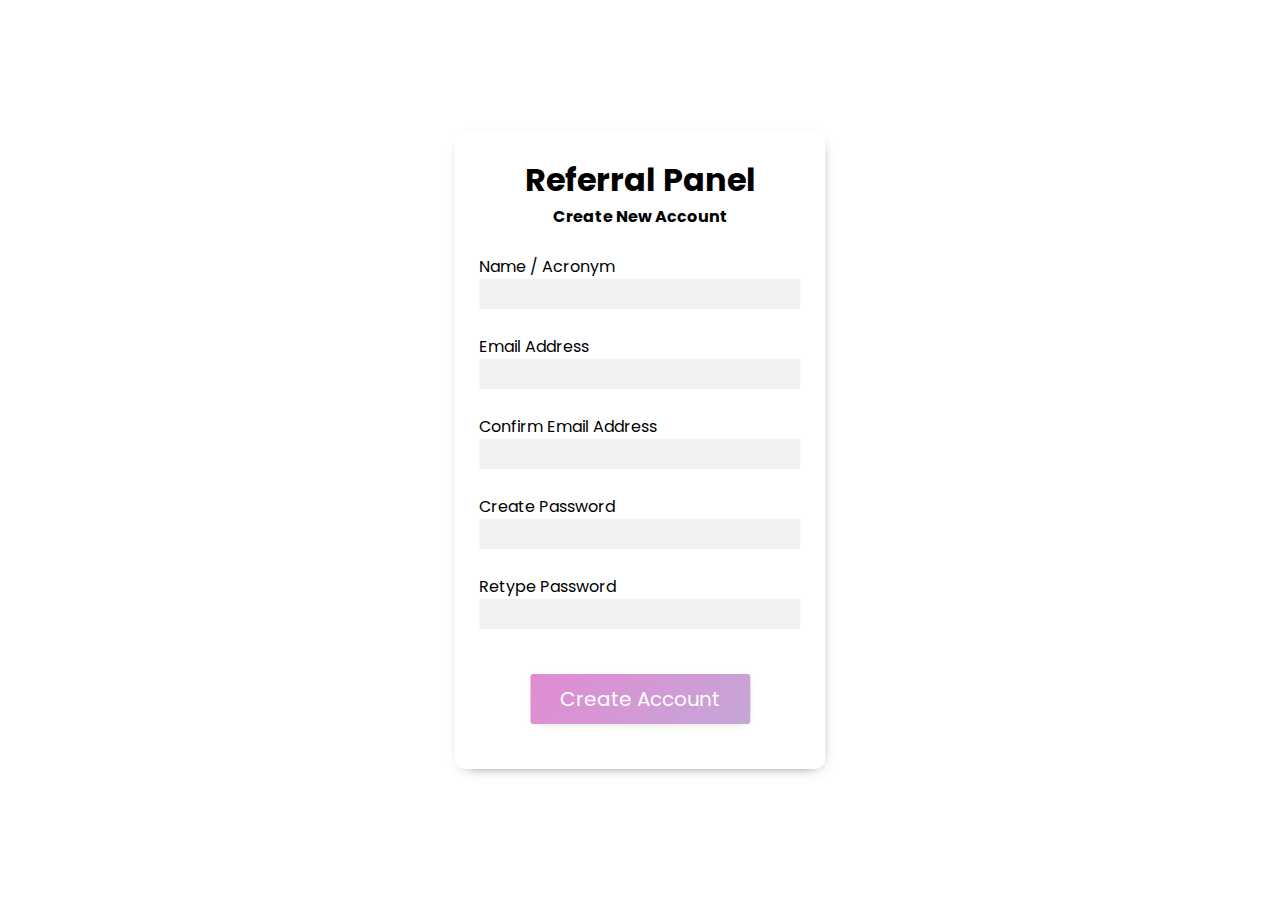
<file: signup.html>
<!DOCTYPE html>
<html lang="en">
<head>
    <title>Referral Panel | Sign Up</title>
    <meta charset="UTF-8">
    <meta name="viewport" content="width=device-width">
    <style>
body {
    margin: 0;
    padding: 0;
    font-family: Roboto;
    background-repeat: no-repeat;
    background-size: cover;
    height: 100vh;
    overflow: hidden;
}
.center {
    position: absolute;
    padding: 25px;
    top: 50%;
    left: 50%;
    transform: translate(-50%, -50%);
    width: 29vw;
    min-width: 300px;
    background-color: white;
    box-shadow: 2px 4px 14px -10px black;
    border-radius: 10px;
}
input[type="text"],
input[type="email"],
input[type="password"] {
    border: none;
    background-color: #f1f1f1;
    width: 100%;
    padding: 5px;
}
input[type="submit"] {
    font-size: 20px;
    margin: 20px;
    background: linear-gradient(140deg, rgba(232, 133, 208, 1) -20%, rgb(196 167 217) 100%);
    background-color: #BBA7DA;
    border: none;
    cursor: pointer;
    padding: 10px 30px;
    border-radius: 3px;
    color: #fff;
    box-shadow: 1px 2px 10px -7px rgba(0, 0, 0, 0.5);
}
    </style>
    <link rel="stylesheet" href="admin-template.css">
</head>
<body>
    <div class="container">
        <div class="center">
            <center>
                <h1>Referral Panel</h1>
                <h4>Create New Account</h4>
            </center>
            <br>
            <form action="add_account.php" method="POST" onsubmit="return validateForm()">
                <div class="txt_field">
                    <label>Name / Acronym</label><br>
                    <input type="text" name="username" id="username" pattern="[A-Za-z]{3,}" title="Only letters, no spaces or numbers. At least 3 chars long" required>
                </div>
                <br>
                <div class="txt_field">
                    <label>Email Address</label><br>
                    <input type="email" name="email" id="email" title="A valid email address for recovering password and validating login" required>
                </div>
                <br>
                <div class="txt_field">
                    <label>Confirm Email Address</label><br>
                    <input type="email" name="doubleEmail" id="doubleEmail" title="A valid email address for recovering password and validating login" required>
                </div>
                <br>
                <div class="txt_field">
                    <label>Create Password</label><br>
                    <input type="password" name="password" id="password" pattern=".{8,}" title="Eight or more characters" required>
                </div>
                <br>
                <div class="txt_field">
                    <label>Retype Password</label><br>
                    <input type="password" name="doublePassword" id="doublePassword" pattern=".{8,}" title="Eight or more characters" required>
                </div>
                <br>
                <center><input name="submit" type="Submit" value="Create Account"></center>
            </form>
        </div>
    </div>
    <script>
let usernameEl = document.getElementById('username');
let pass1El = document.getElementById('password');
let pass2El = document.getElementById('doublePassword');
let email1E = document.getElementById('email');
let email2E = document.getElementById('doubleEmail');
function validateForm() {
    pass2El.setCustomValidity('');
    email2E.setCustomValidity('');
    return ( validateSameValue(pass1El, pass2El, 'Passwords') && validateSameValue(email1E, email2E, 'Emails') );
}
function validateSameValue(el1, el2, typ) {
    if(el1.value != el2.value) {
        el2.setCustomValidity(typ + " Don't Match");
        console.log('false');
        return false;
    } else {
        el2.setCustomValidity('');
        console.log('true');
        return true;
    }
}
pass1El.onchange = validateForm;
pass2El.onchange = validateForm;
email1E.onchange = validateForm;
email2E.onchange = validateForm;
    </script>
</body>
</html>
</file>
<file: admin-template.css>
/* ===== Google Font Import - Poppins ===== */
@import url('https://fonts.googleapis.com/css2?family=Poppins:wght@200;300;400;500;600&display=swap');
*{
    margin: 0;
    padding: 0;
    box-sizing: border-box;
    font-family: 'Poppins', sans-serif;
}

.purpleBtn {
    background: linear-gradient(140deg, rgba(232,133,208,1) -20%, rgb(196 167 217) 100%);
    background-color: #BBA7DA;
    border: none;
    cursor: pointer;
    padding: 3px;
    border-radius: 3px;
    margin-left: 10px;
    color: #fff;
    box-shadow: 1px 2px 10px -7px rgba(0, 0, 0, 0.5);
}
#saveBtn.purpleBtn {
    padding: 10px 20px;
    margin-top: 40px;
}

:root{
    /* ===== Colors ===== */
    --primary-color: #54357F;
    --panel-color: #FFF;
    --text-color: #000;
    --black-light-color: #707070;
    --border-color: #e6e5e5;
    --toggle-color: #DDD;
    --box1-color: #c393ff;
    --box2-color: #ff9bfa;
    --box3-color: #E7D1FC;
    --title-icon-color: #fff;
    
    /* ====== Transition ====== */
    --tran-05: none;

    --sidebarSize: 250px;
}

body{
    min-height: 100vh;
}
body.dark{
    --primary-color: #3A3B3C;
    --panel-color: #242526;
    --text-color: #CCC;
    --black-light-color: #CCC;
    --border-color: #4D4C4C;
    --toggle-color: #FFF;
    --box1-color: #3A3B3C;
    --box2-color: #3A3B3C;
    --box3-color: #3A3B3C;
    --title-icon-color: #CCC;
}
/* === Custom Scroll Bar CSS === */
::-webkit-scrollbar {
    width: 8px;
    height: 8px;
}
::-webkit-scrollbar-track {
    background: #f1f1f1;
}
::-webkit-scrollbar-thumb {
    background: var(--primary-color);
    border-radius: 2px;
    transition: all 0.3s ease;
}

::-webkit-scrollbar-thumb:hover {
    background: #402961;
}

body.dark::-webkit-scrollbar-thumb:hover,
body.dark .activity-data::-webkit-scrollbar-thumb:hover{
    background: #3A3B3C;
}

nav{
    overflow: hidden;
    z-index: 99;
    position: fixed;
    top: 0;
    left: 0;
    height: 100%;
    width: 250px;
    padding: 10px 14px;
    background-color: var(--panel-color);
    border-right: 1px solid var(--border-color);
    transition: var(--tran-05);
}
nav.close{
    width: 73px;
}
nav .logo-name{
    display: flex;
    align-items: center;
}
nav .logo-image{
    display: flex;
    justify-content: center;
    min-width: 45px;
}
nav .logo-image img{
    width: 40px;
    object-fit: cover;
    border-radius: 50%;
}

nav .logo-name .logo_name{
    white-space: nowrap;
    font-size: 22px;
    font-weight: 600;
    color: var(--text-color);
    margin-left: 14px;
    transition: var(--tran-05);
}
nav.close .logo_name{
    opacity: 0;
    pointer-events: none;
}
nav .menu-items{
    margin-top: 40px;
    height: calc(100% - 30px);
    display: flex;
    flex-direction: column;
    justify-content: space-between;
}
.menu-items li{
    list-style: none;
}
.menu-items li a{
    display: flex;
    align-items: center;
    height: 50px;
    text-decoration: none;
    position: relative;
    -webkit-tap-highlight-color: transparent;
}
.nav-links li a:hover:before{
    content: "";
    position: absolute;
    left: -7px;
    height: 5px;
    width: 5px;
    border-radius: 50%;
    background-color: var(--primary-color);
}
li.active {
    background-color: #e8cfff5e;
    border-radius: 5px;
}
.nav-links li.active a i, .nav-links li.active a span {
    color: var(--primary-color);
}
body.dark li a:hover:before{
    background-color: var(--text-color);
}
.menu-items li a i{
    font-size: 24px;
    min-width: 45px;
    height: 100%;
    display: flex;
    align-items: center;
    justify-content: center;
    color: var(--black-light-color);
    -webkit-tap-highlight-color: transparent;
}
.menu-items li a .link-name{
    font-size: 18px;
    font-weight: 400;
    color: var(--black-light-color);    
    transition: var(--tran-05);
    -webkit-tap-highlight-color: transparent;
}
nav.close li a .link-name{
    opacity: 0;
    pointer-events: none;
}
.nav-links li a:hover i,
.nav-links li a:hover .link-name{
    color: var(--primary-color);
}
body.dark .nav-links li a:hover i,
body.dark .nav-links li a:hover .link-name{
    color: var(--text-color);
}
.menu-items .logout-mode{
    padding-top: 10px;
    border-top: 1px solid var(--border-color);
}

.dashboard{
    position: relative;
    left: 250px;
    background-color: var(--panel-color);
    min-height: 100vh;
    width: calc(100% - 250px);
    padding: 10px 14px;
    transition: var(--tran-05);
}
nav.close ~ .dashboard{
    left: 73px;
    width: calc(100% - 73px);
}
.dashboard .top{
    position: fixed;
    top: 0;
    left: 250px;
    display: flex;
    width: calc(100% - 250px);
    justify-content: space-between;
    align-items: center;
    padding: 10px 14px;
    background-color: var(--panel-color);
    transition: var(--tran-05);
    z-index: 10;
}
nav.close ~ .dashboard .top{
    left: 73px;
    width: calc(100% - 73px);
}
.dashboard .top .sidebar-toggle{
    font-size: 26px;
    color: var(--text-color);
    cursor: pointer;
}
.dashboard .top .search-box{
    position: relative;
    height: 45px;
    max-width: 600px;
    width: 100%;
    margin: 0 30px;
}
.top .search-box input{
    position: absolute;
    border: 1px solid var(--border-color);
    background-color: var(--panel-color);
    padding: 0 25px 0 50px;
    border-radius: 5px;
    height: 100%;
    width: 100%;
    color: var(--text-color);
    font-size: 15px;
    font-weight: 400;
    outline: none;
}
.top .search-box i{
    position: absolute;
    left: 15px;
    font-size: 22px;
    z-index: 10;
    top: 50%;
    transform: translateY(-50%);
    color: var(--black-light-color);
}
.top img{
    width: 40px;
    border-radius: 50%;
}
.dashboard .dash-content{
    padding-top: 70px;
}
.dash-content .title{
    display: flex;
    align-items: center;
    margin: 30px 0 30px 0;
}
.dash-content .title i{
    position: relative;
    height: 35px;
    width: 35px;
    background-color: var(--primary-color);
    border-radius: 6px;
    color: var(--title-icon-color);
    display: flex;
    align-items: center;
    justify-content: center;
    font-size: 24px;
}
.dash-content .title .text{
    font-size: 24px;
    font-weight: 500;
    color: var(--text-color);
    margin-left: 10px;
}
.dash-content .boxes{
    display: flex;
    align-items: center;
    justify-content: space-between;
    flex-wrap: wrap;
}
.dash-content .boxes .box{
    display: flex;
    flex-direction: column;
    align-items: center;
    border-radius: 12px;
    width: calc(100% / 3 - 15px);
    padding: 15px 20px;
    background-color: var(--box1-color);
    transition: var(--tran-05);
    margin: 5px;
}
.boxes .box i{
    font-size: 35px;
    color: var(--text-color);
}
.boxes .box .text{
    white-space: nowrap;
    font-size: 18px;
    font-weight: 500;
    color: var(--text-color);
}
.boxes .box .number{
    font-size: 40px;
    font-weight: 500;
    color: var(--text-color);
}
.boxes .box.box2{
    background-color: var(--box2-color);
}
.boxes .box.box3{
    background-color: var(--box3-color);
}
.dash-content .activity .activity-data{
    display: flex;
    justify-content: space-between;
    align-items: center;
    width: 100%;
}
.activity .activity-data{
    display: flex;
}
.activity-data .data{
    display: flex;
    flex-direction: column;
    margin: 0 15px;
}
.activity-data .data-title{
    font-size: 20px;
    font-weight: 500;
    color: var(--text-color);
}
.activity-data .data .data-list{
    font-size: 18px;
    font-weight: 400;
    margin-top: 20px;
    white-space: nowrap;
    color: var(--text-color);
}
</file>
